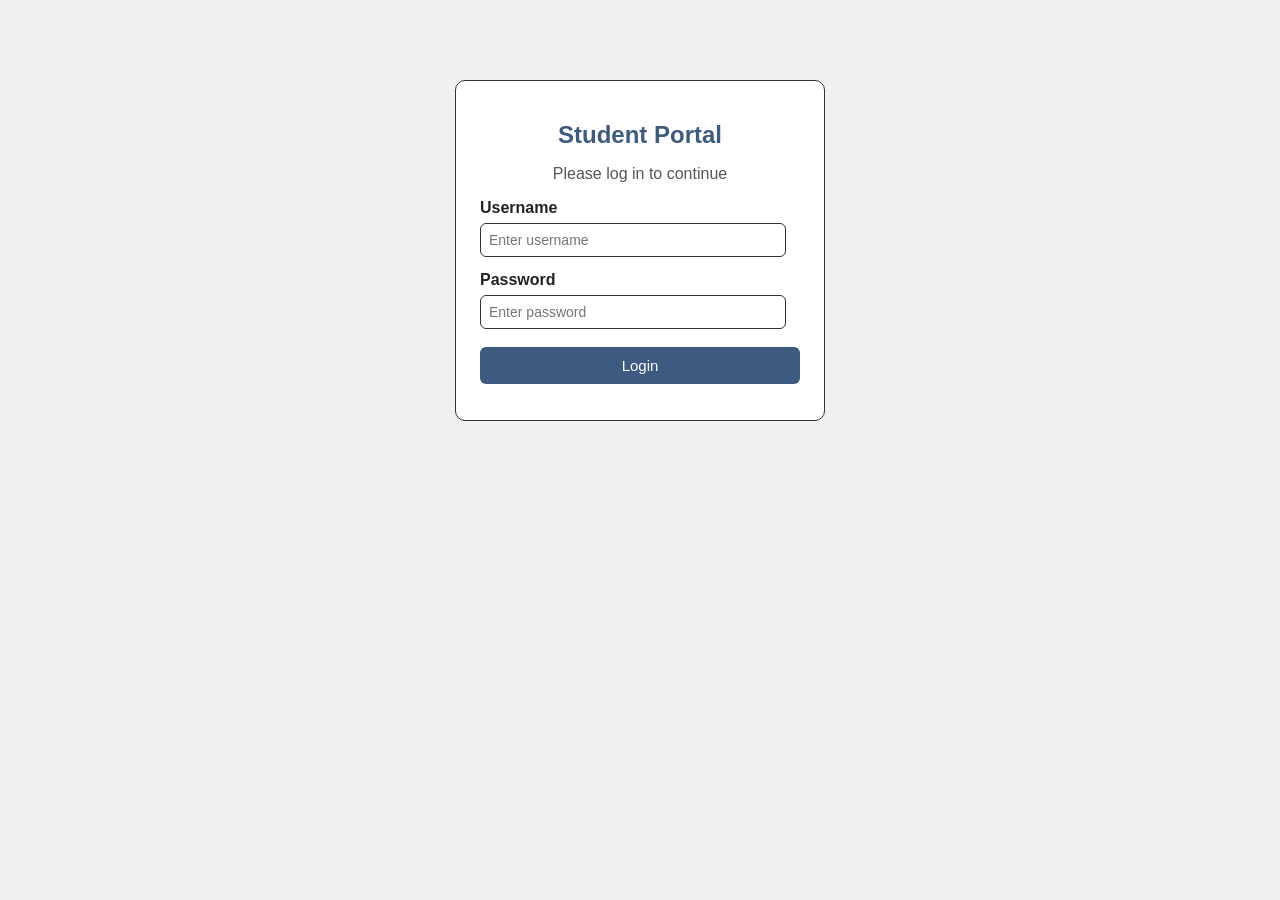
<file: index.html>
<!DOCTYPE html>
<html lang="en">
<head>
  <meta charset="UTF-8">
  <meta name="viewport" content="width=device-width, initial-scale=1.0">
  <title>Student Portal - Login</title>
  <link rel="stylesheet" href="style.css">
</head>
<body>

  <div class="login-box">
    <h1>Student Portal</h1>
    <p>Please log in to continue</p>

    <form id="loginForm">
      <label for="username">Username</label>
      <input type="text" id="username" placeholder="Enter username" required>

      <label for="password">Password</label>
      <input type="password" id="password" placeholder="Enter password" required>

      <button type="submit">Login</button>
    </form>

    <div id="errorMessage"></div>
  </div>

  <script src="scripts/login.js"></script>
</body>
</html>
</file>
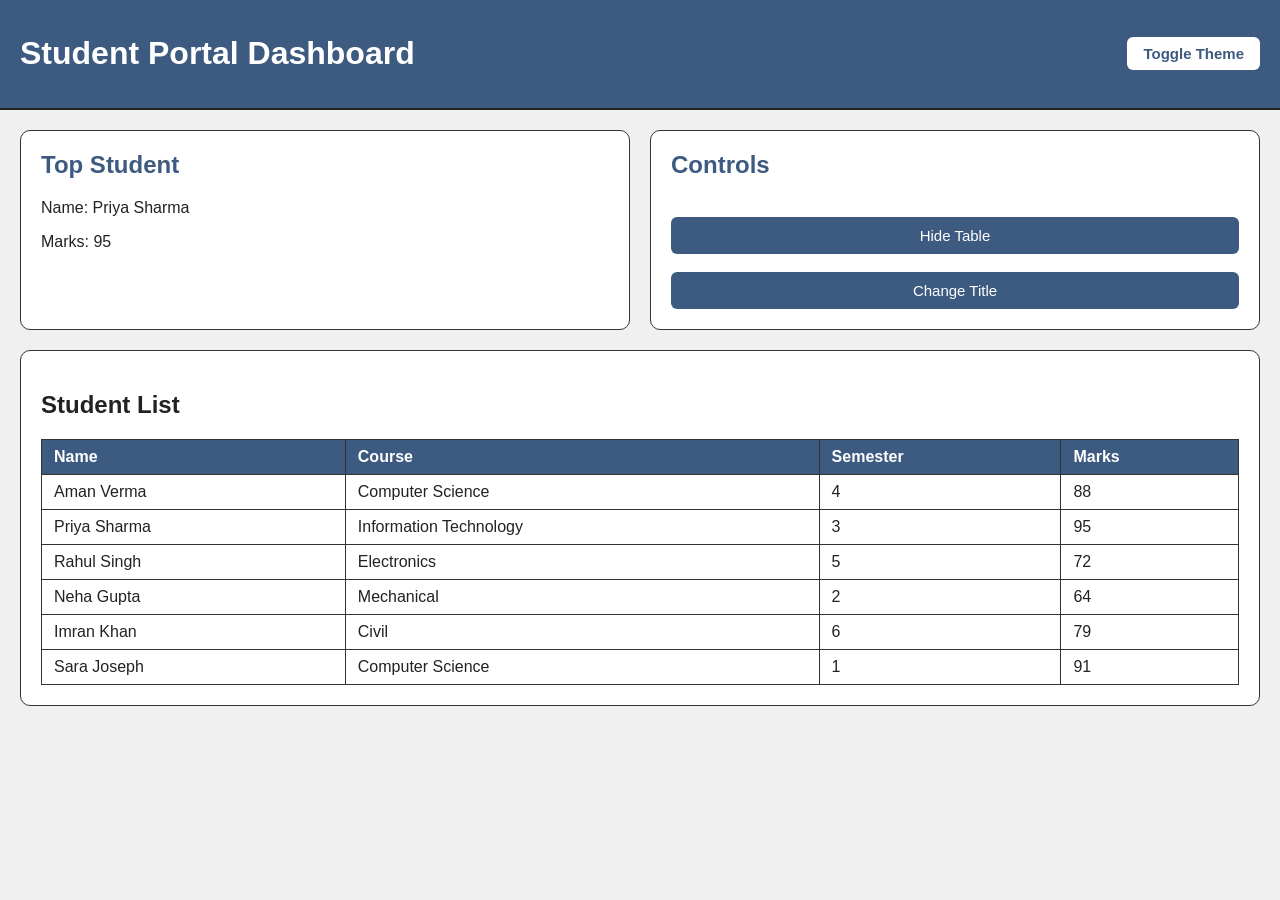
<file: portal.html>
<!DOCTYPE html>
<html lang="en">
<head>
  <meta charset="UTF-8">
  <meta name="viewport" content="width=device-width, initial-scale=1.0">
  <title>Student Portal - Dashboard</title>
  <link rel="stylesheet" href="style.css">
</head>
<body>

  <header>
    <h1 id="pageTitle">Student Portal Dashboard</h1>
    <button id="themeBtn">Toggle Theme</button>
  </header>

  <main>
    <section class="layout">
      <div class="card">
        <h2>Top Student</h2>
        <p id="topStudentName">Loading...</p>
        <p id="topStudentMarks"></p>
      </div>

      <div class="card">
        <h2>Controls</h2>
        <button id="hideBtn">Hide Table</button>
        <button id="titleBtn">Change Title</button>
      </div>
    </section>

    <section class="table-section">
      <h2>Student List</h2>
      <table id="studentTable">
        <tr>
          <th>Name</th>
          <th>Course</th>
          <th>Semester</th>
          <th>Marks</th>
        </tr>
      </table>
    </section>
  </main>

  <script src="scripts/portal.js"></script>
</body>
</html>
</file>
<file: style.css>
body {
  font-family: Arial, sans-serif;
  background: #f0f0f0;
  color: #222;
  margin: 0;
  padding: 0;
}

.login-box {
  width: 320px;
  margin: 80px auto;
  background: #fff;
  padding: 24px;
  border: 1px solid #333;
  border-radius: 10px;
}

.login-box h1 {
  font-size: 24px;
  text-align: center;
  color: #3d5a80;
}

.login-box p {
  text-align: center;
  color: #555;
}

label {
  display: block;
  margin-top: 14px;
  font-weight: bold;
}

input {
  width: 90%;
  padding: 8px;
  margin-top: 6px;
  border: 1px solid #333;
  border-radius: 6px;
  font-size: 14px;
}

button {
  width: 100%;
  margin-top: 18px;
  padding: 10px;
  background: #3d5a80;
  color: #fff;
  border: none;
  border-radius: 6px;
  font-size: 15px;
  cursor: pointer;
}

button:hover {
  background: #222;
}

#errorMessage {
  color: red;
  margin-top: 12px;
  font-weight: bold;
  text-align: center;
}

/* ---------- Header ---------- */
header {
  position: sticky;
  top: 0;
  z-index: 10;
  display: flex;
  justify-content: space-between;
  align-items: center;
  background: #3d5a80;
  color: #fff;
  padding: 14px 20px;
  border-bottom: 2px solid #222;
}

header button {
  width: auto;
  margin-top: 0;
  padding: 8px 16px;
  background: #fff;
  color: #3d5a80;
  font-weight: bold;
}

header button:hover {
  background: #222;
  color: #fff;
}

main {
  padding: 20px;
}

.layout {
  display: flex;
  gap: 20px;
}

.card {
  flex: 1;
  background: #fff;
  padding: 20px;
  border: 1px solid #333;
  border-radius: 10px;
}

.card h2 {
  color: #3d5a80;
  margin-top: 0;
}

.table-section {
  margin-top: 20px;
  background: #fff;
  padding: 20px;
  border: 1px solid #333;
  border-radius: 10px;
}

table {
  width: 100%;
  border-collapse: collapse;
}

th, td {
  border: 1px solid #333;
  padding: 8px 12px;
  text-align: left;
}

th {
  background: #3d5a80;
  color: #fff;
}


body.dark-mode {
  background: #222;
  color: #fff;
}

body.dark-mode .card,
body.dark-mode .table-section {
  background: #333;
  color: #fff;
}

body.dark-mode input {
  background: #222;
  color: #fff;
}

body.dark-mode header {
  background: #222;
}

body.dark-mode th {
  background: #222;
}
</file>
